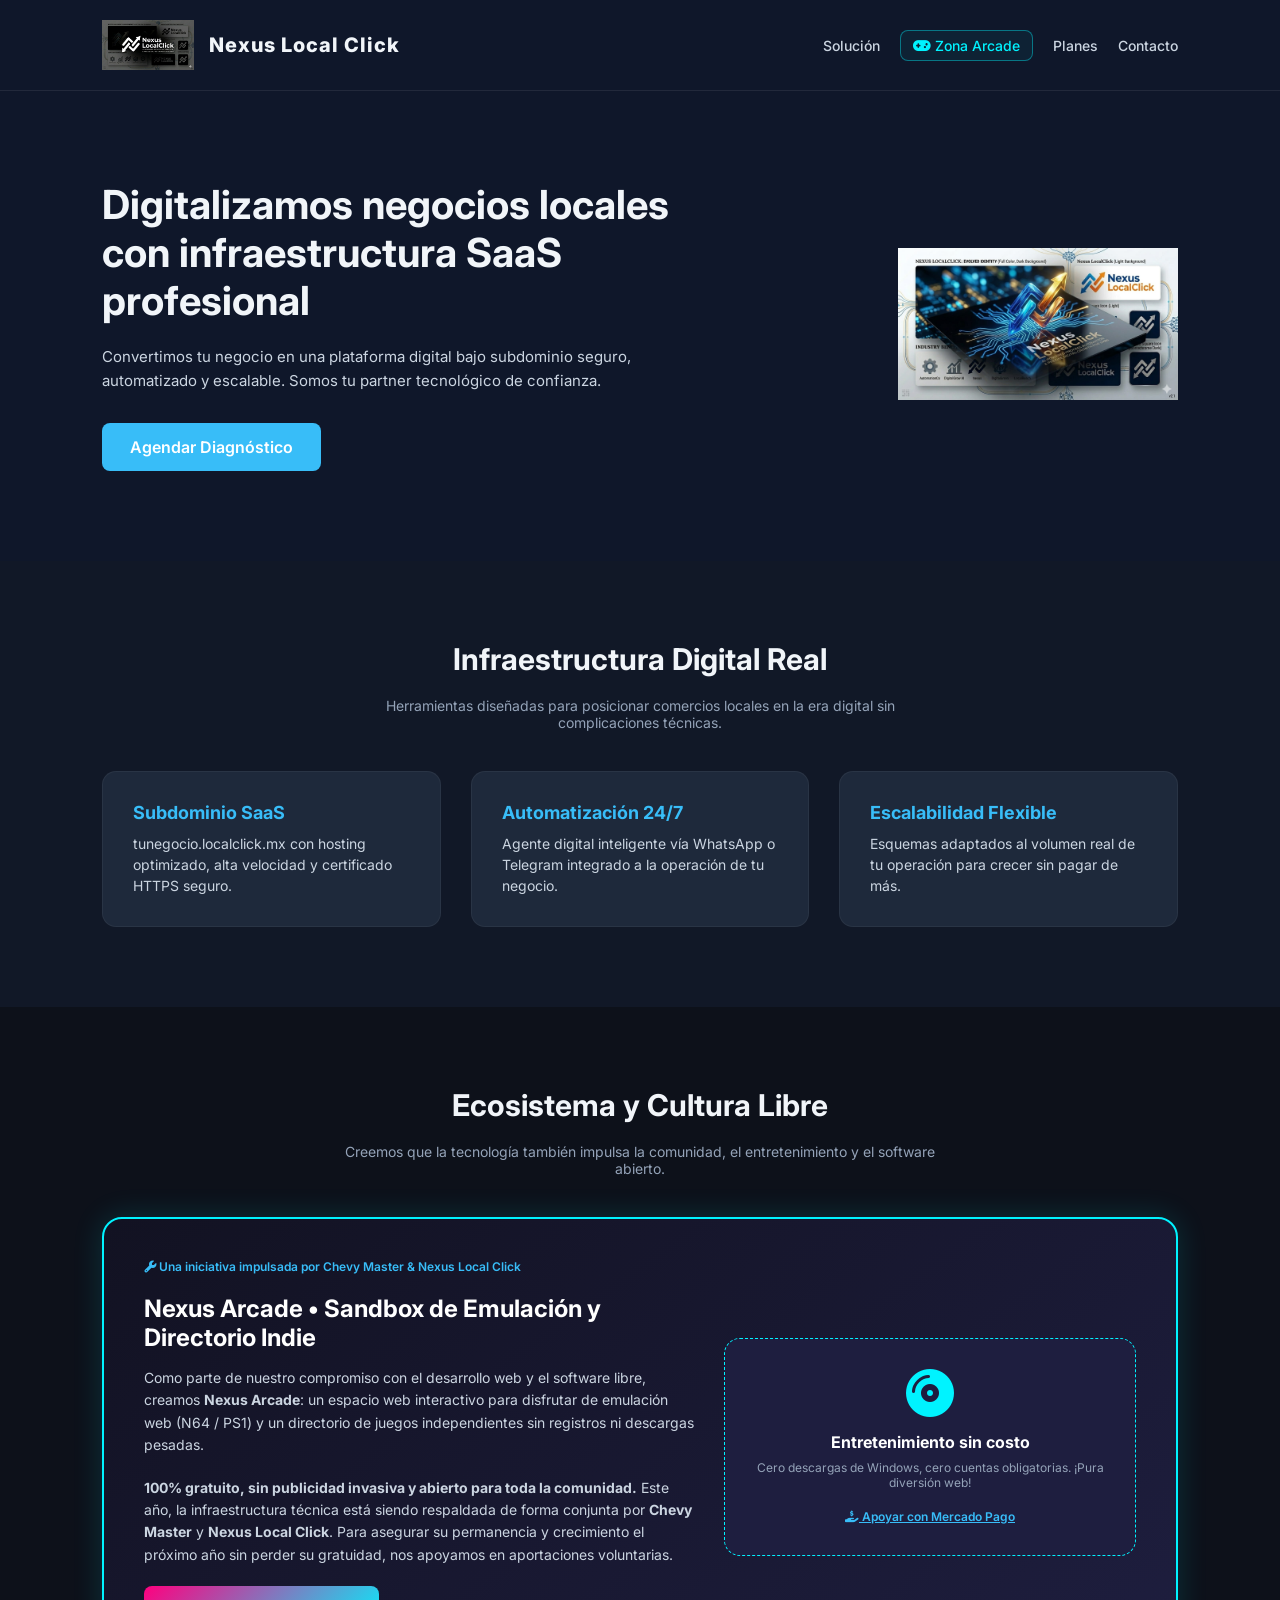
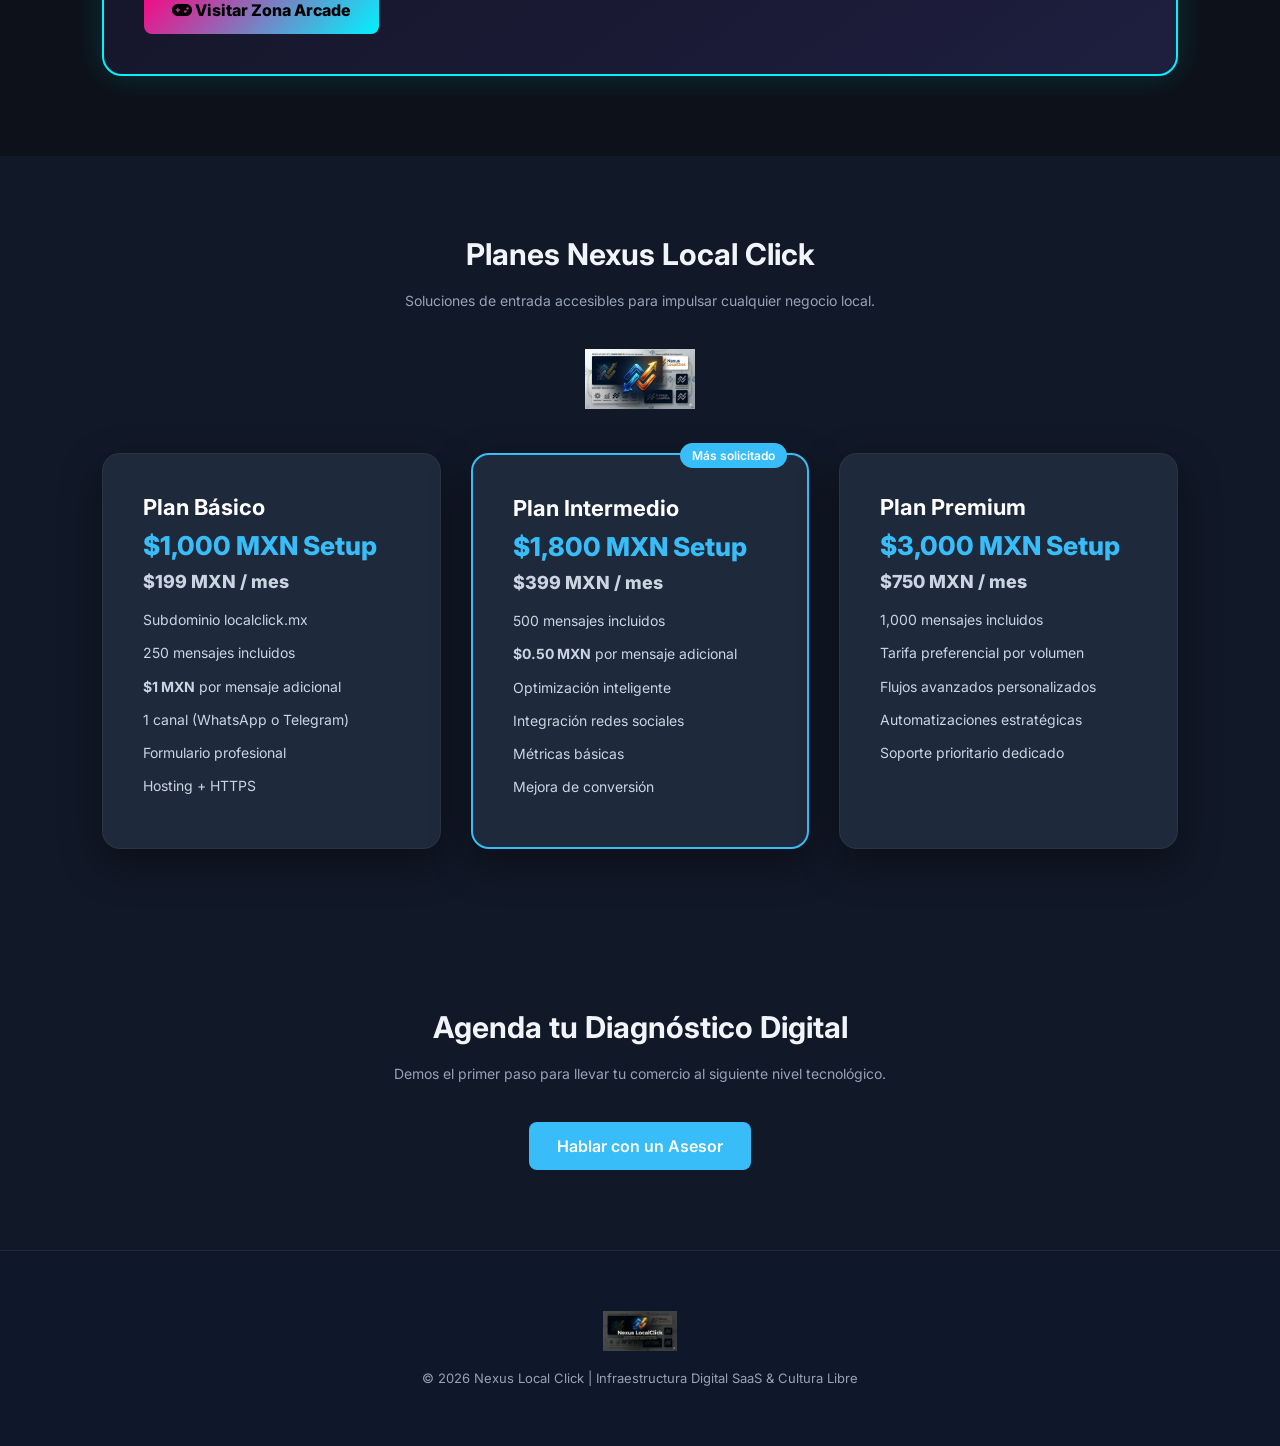
<file: index.html>
<!DOCTYPE html>
<html lang="es">
<head>
<meta charset="UTF-8">
<meta name="viewport" content="width=device-width, initial-scale=1.0">
<title>Nexus Local Click | Infraestructura Digital SaaS & Ecosistema Arcade</title>

<link rel="icon" type="assets/img/favicon.png" href="assets/img/favicon.png">
<link href="https://fonts.googleapis.com/css2?family=Inter:wght@400;600;800&display=swap" rel="stylesheet">
<link rel="stylesheet" href="https://cdnjs.cloudflare.com/ajax/libs/font-awesome/6.4.0/css/all.min.css">

<style>
*{
margin:0;
padding:0;
box-sizing:border-box;
font-family:'Inter',sans-serif;
}

body{
background:#0f172a;
color:#f1f5f9;
}

/* HEADER */
header{
display:flex;
justify-content:space-between;
align-items:center;
padding:20px 8%;
border-bottom:1px solid rgba(255,255,255,0.08);
}

.brand{
display:flex;
align-items:center;
gap:15px;
}

.brand img{
height:50px;
}

.brand h1{
font-size:20px;
font-weight:800;
letter-spacing:1px;
}

nav{
display:flex;
align-items:center;
}

nav a{
margin-left:20px;
text-decoration:none;
color:#cbd5e1;
font-weight:500;
font-size:14px;
}

nav a:hover{
color:#38bdf8;
}

.nav-arcade{
color:#00f3ff !important;
border:1px solid rgba(0, 243, 255, 0.4);
padding:6px 12px;
border-radius:8px;
background:rgba(0, 243, 255, 0.05);
}
.nav-arcade:hover{
background:rgba(0, 243, 255, 0.15);
}

/* HERO */
.hero{
padding:90px 8%;
display:flex;
align-items:center;
justify-content:space-between;
gap:50px;
}

.hero-text{
max-width:600px;
}

.hero-text h2{
font-size:40px;
margin-bottom:20px;
line-height:1.2;
}

.hero-text p{
color:#cbd5e1;
line-height:1.6;
margin-bottom:30px;
font-size:15px;
}

.hero-logo img{
width:280px;
}

/* BUTTON */
.btn{
display:inline-block;
padding:14px 28px;
background:#38bdf8;
color:white;
border-radius:8px;
text-decoration:none;
font-weight:600;
transition:0.3s;
}

.btn:hover{
background:#0ea5e9;
}

.btn-arcade{
background:linear-gradient(135deg, #ff007f, #00f3ff);
color:black;
font-weight:800;
}
.btn-arcade:hover{
opacity:0.9;
color:white;
}

/* SECTIONS */
.section{
padding:80px 8%;
background:#111827;
}

.section h3{
font-size:30px;
margin-bottom:20px;
text-align:center;
}

.section-subtitle{
text-align:center;
color:#94a3b8;
font-size:14px;
margin-bottom:40px;
max-width:600px;
margin-left:auto;
margin-right:auto;
}

.cards{
display:grid;
grid-template-columns:repeat(auto-fit,minmax(280px,1fr));
gap:30px;
}

/* CARDS GENERALES */
.card{
background:#1e293b;
padding:30px;
border-radius:14px;
color:white;
border:1px solid rgba(255,255,255,0.05);
}

.card h4{
font-size:18px;
margin-bottom:10px;
color:#38bdf8;
}

.card p{
font-size:14px;
color:#cbd5e1;
line-height:1.5;
}

/* ARCADE FEATURE SECTION */
.arcade-feature-box{
background:linear-gradient(145deg, #121222, #1e1e3f);
border:2px solid #00f3ff;
border-radius:20px;
padding:40px;
display:flex;
flex-wrap:wrap;
align-items:center;
justify-content:space-between;
gap:30px;
box-shadow:0 0 30px rgba(0, 243, 255, 0.15);
}

.arcade-feature-text{
max-width:550px;
}

.arcade-feature-text h4{
font-size:24px;
color:white;
margin-bottom:15px;
}

.arcade-feature-text p{
color:#cbd5e1;
font-size:14px;
line-height:1.6;
margin-bottom:20px;
}

.arcade-sponsors{
font-size:12px;
color:#38bdf8;
margin-bottom:20px;
font-weight:600;
}

/* PRICING */
.price-card{
background:#1e293b;
padding:40px;
border-radius:18px;
color:white;
box-shadow:0 15px 40px rgba(0,0,0,0.4);
transition:0.3s;
position:relative;
border:1px solid rgba(255,255,255,0.05);
}

.price-card:hover{
transform:translateY(-10px);
}

.price-card h4{
font-size:22px;
margin-bottom:10px;
}

.price{
font-size:26px;
font-weight:800;
margin:10px 0;
color:#38bdf8;
}

.price-card ul{
margin-top:15px;
line-height:1.8;
color:#cbd5e1;
font-size:14px;
list-style:none;
}

.price-card ul li{
margin-bottom:8px;
}

/* PLAN DESTACADO */
.recommended{
border:2px solid #38bdf8;
}

.badge{
position:absolute;
top:-12px;
right:20px;
background:#38bdf8;
color:white;
padding:5px 12px;
font-size:12px;
border-radius:20px;
font-weight:600;
}

/* FOOTER */
.footer{
padding:60px 8%;
background:#0f172a;
text-align:center;
border-top:1px solid rgba(255,255,255,0.08);
}

.footer img{
height:40px;
margin-bottom:15px;
}

.footer p{
font-size:13px;
color:#94a3b8;
}

</style>
</head>

<body>

<header>
<div class="brand">
<img src="assets/img/logo-white.png" alt="Nexus Local Click">
<h1>Nexus Local Click</h1>
</div>

<nav>
<a href="#solucion">Solución</a>
<a href="#ecosistema" class="nav-arcade"><i class="fa-solid fa-gamepad"></i> Zona Arcade</a>
<a href="#planes">Planes</a>
<a href="#contacto">Contacto</a>
</nav>
</header>

<section class="hero">
<div class="hero-text">
<h2>Digitalizamos negocios locales con infraestructura SaaS profesional</h2>
<p>
Convertimos tu negocio en una plataforma digital bajo subdominio seguro,
automatizado y escalable. Somos tu partner tecnológico de confianza.
</p>
<a href="#contacto" class="btn">Agendar Diagnóstico</a>
</div>

<div class="hero-logo">
<img src="assets/img/favicon.png" alt="Tecnología Nexus">
</div>
</section>

<section class="section" id="solucion">
<h3>Infraestructura Digital Real</h3>
<p class="section-subtitle">Herramientas diseñadas para posicionar comercios locales en la era digital sin complicaciones técnicas.</p>

<div class="cards">
<div class="card">
<h4>Subdominio SaaS</h4>
<p>tunegocio.localclick.mx con hosting optimizado, alta velocidad y certificado HTTPS seguro.</p>
</div>

<div class="card">
<h4>Automatización 24/7</h4>
<p>Agente digital inteligente vía WhatsApp o Telegram integrado a la operación de tu negocio.</p>
</div>

<div class="card">
<h4>Escalabilidad Flexible</h4>
<p>Esquemas adaptados al volumen real de tu operación para crecer sin pagar de más.</p>
</div>
</div>
</section>

<!-- NUEVO APARTADO: ECOSISTEMA Y CULTURA LIBRE (ZONA ARCADE) -->
<section class="section" id="ecosistema" style="background:#0d111a;">
<h3>Ecosistema y Cultura Libre</h3>
<p class="section-subtitle">Creemos que la tecnología también impulsa la comunidad, el entretenimiento y el software abierto.</p>

<div class="arcade-feature-box">
<div class="arcade-feature-text">
<div class="arcade-sponsors">
    <i class="fa-solid fa-wrench"></i> Una iniciativa impulsada por Chevy Master & Nexus Local Click
</div>
<h4>Nexus Arcade • Sandbox de Emulación y Directorio Indie</h4>
<p>
Como parte de nuestro compromiso con el desarrollo web y el software libre, creamos <strong>Nexus Arcade</strong>: un espacio web interactivo para disfrutar de emulación web (N64 / PS1) y un directorio de juegos independientes sin registros ni descargas pesadas.
</p>
<p>
<strong>100% gratuito, sin publicidad invasiva y abierto para toda la comunidad.</strong> Este año, la infraestructura técnica está siendo respaldada de forma conjunta por <strong>Chevy Master</strong> y <strong>Nexus Local Click</strong>. Para asegurar su permanencia y crecimiento el próximo año sin perder su gratuidad, nos apoyamos en aportaciones voluntarias.
</p>
<a href="https://www.zonaarcade.localclick.com.mx" target="_blank" class="btn btn-arcade">
    <i class="fa-solid fa-gamepad mr-2"></i> Visitar Zona Arcade
</a>
</div>

<div style="text-align:center; flex:1; min-width:220px;">
<div style="background:#1e1e3f; border:1px dashed #00f3ff; border-radius:16px; padding:30px; text-align:center;">
<i class="fa-solid fa-compact-disc fa-spin" style="font-size:48px; color:#00f3ff; margin-bottom:15px;"></i>
<h5 style="color:white; font-size:16px; margin-bottom:8px;">Entretenimiento sin costo</h5>
<p style="font-size:12px; color:#94a3b8; margin-bottom:15px;">Cero descargas de Windows, cero cuentas obligatorias. ¡Pura diversión web!</p>
<a href="https://link.mercadopago.com.mx/arcadenexuslocalclik" target="_blank" style="color:#38bdf8; font-size:12px; text-decoration:underline; font-weight:600;">
    <i class="fa-solid fa-hand-holding-dollar"></i> Apoyar con Mercado Pago
</a>
</div>
</div>
</div>
</section>

<section class="section" id="planes">
<h3>Planes Nexus Local Click</h3>
<p class="section-subtitle">Soluciones de entrada accesibles para impulsar cualquier negocio local.</p>

<div style="text-align:center;margin-bottom:40px;">
<img src="assets/img/logo-alt.png" alt="Identidad Nexus" style="height:60px;">
</div>

<div class="cards">

<!-- PLANES CON PRECIOS AJUSTABLES (Aquí los puedes modificar directo) -->
<div class="price-card">
<h4>Plan Básico</h4>
<div class="price">$1,000 MXN Setup</div>
<div class="price" style="font-size:18px; color:#cbd5e1;">$199 MXN / mes</div>
<ul>
<li>Subdominio localclick.mx</li>
<li>250 mensajes incluidos</li>
<li><strong>$1 MXN</strong> por mensaje adicional</li>
<li>1 canal (WhatsApp o Telegram)</li>
<li>Formulario profesional</li>
<li>Hosting + HTTPS</li>
</ul>
</div>

<div class="price-card recommended">
<div class="badge">Más solicitado</div>
<h4>Plan Intermedio</h4>
<div class="price">$1,800 MXN Setup</div>
<div class="price" style="font-size:18px; color:#cbd5e1;">$399 MXN / mes</div>
<ul>
<li>500 mensajes incluidos</li>
<li><strong>$0.50 MXN</strong> por mensaje adicional</li>
<li>Optimización inteligente</li>
<li>Integración redes sociales</li>
<li>Métricas básicas</li>
<li>Mejora de conversión</li>
</ul>
</div>

<div class="price-card">
<h4>Plan Premium</h4>
<div class="price">$3,000 MXN Setup</div>
<div class="price" style="font-size:18px; color:#cbd5e1;">$750 MXN / mes</div>
<ul>
<li>1,000 mensajes incluidos</li>
<li>Tarifa preferencial por volumen</li>
<li>Flujos avanzados personalizados</li>
<li>Automatizaciones estratégicas</li>
<li>Soporte prioritario dedicado</li>
</ul>
</div>

</div>
</section>

<section class="section" id="contacto">
<h3>Agenda tu Diagnóstico Digital</h3>
<p class="section-subtitle">Demos el primer paso para llevar tu comercio al siguiente nivel tecnológico.</p>
<div style="text-align:center;">
<a href="#" class="btn">Hablar con un Asesor</a>
</div>
</section>

<footer class="footer">
<img src="assets/img/logo-dark.png" alt="Nexus Footer">
<p>© 2026 Nexus Local Click | Infraestructura Digital SaaS & Cultura Libre</p>
</footer>

<script>
console.log("Nexus Local Click & Zona Arcade ecosystem loaded successfully");
</script>

</body>
</html>
</file>
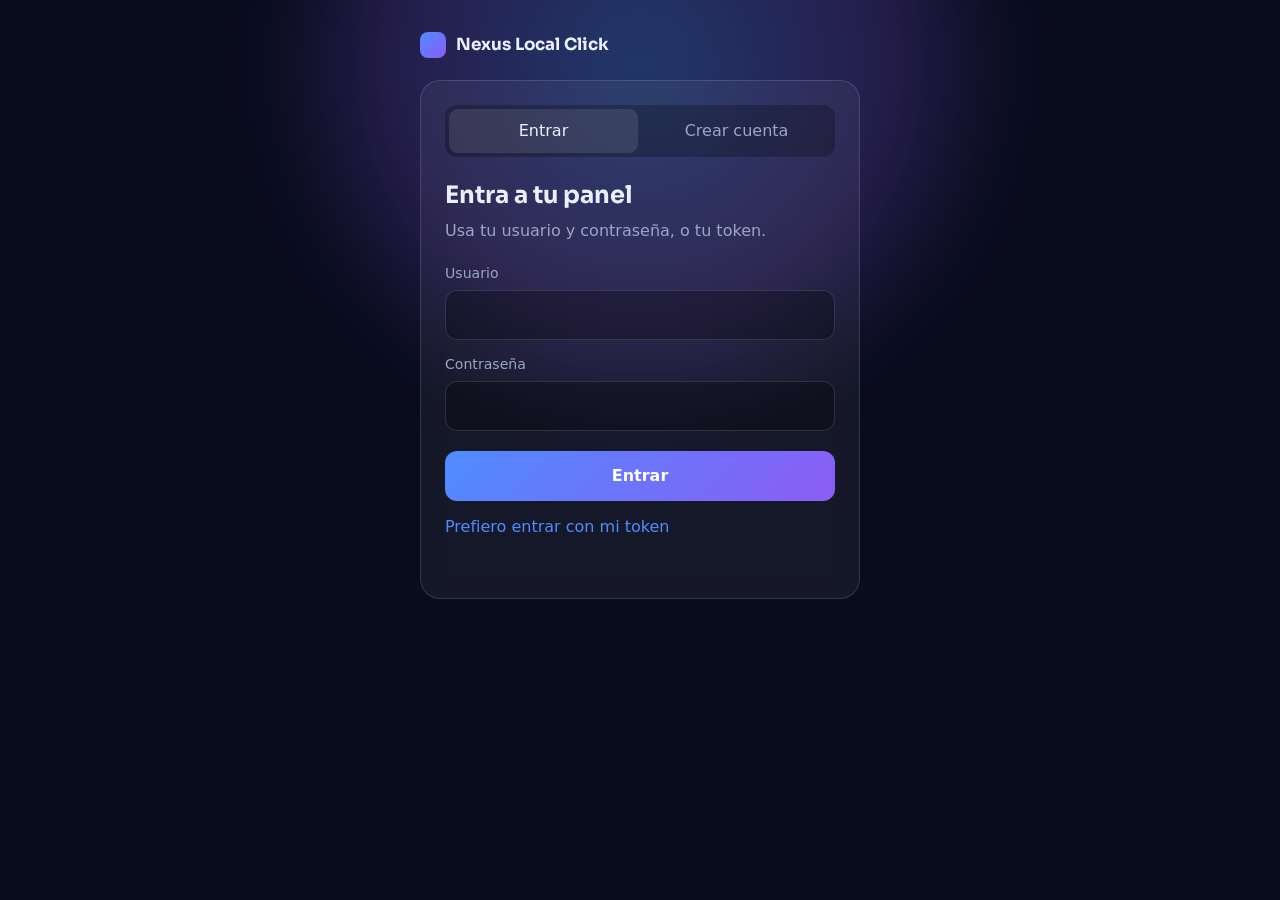
<file: portal.html>
<!DOCTYPE html>
<html lang="es">
<head>
<meta charset="utf-8">
<meta name="viewport" content="width=device-width, initial-scale=1">
<title>Nexus Local Click · Portal</title>
<link rel="preconnect" href="https://fonts.googleapis.com">
<link rel="preconnect" href="https://fonts.gstatic.com" crossorigin>
<link href="https://fonts.googleapis.com/css2?family=Sora:wght@500;700&display=swap" rel="stylesheet">
<style>
:root{--bg:#090c1d;--panel:rgba(255,255,255,.05);--line:rgba(255,255,255,.13);--txt:#eaf0ff;--muted:#9aa6c8;--blue:#4f8cff;--violet:#8b5cf6;--err:#ff7a90;--ok:#5be3a4}
*{box-sizing:border-box}
html{color-scheme:dark}
body{margin:0;min-height:100vh;background:var(--bg);color:var(--txt);font:16px/1.5 system-ui,-apple-system,"Segoe UI",Roboto,sans-serif;display:flex;justify-content:center;padding:24px 16px;position:relative;overflow-x:hidden}
body::before{content:"";position:fixed;width:60vmax;height:60vmax;left:50%;top:-25vmax;transform:translateX(-50%);background:radial-gradient(circle,rgba(79,140,255,.35),rgba(139,92,246,.22) 45%,transparent 70%);filter:blur(30px);animation:drift 14s ease-in-out infinite alternate;pointer-events:none;z-index:0}
@keyframes drift{to{transform:translateX(-42%) scale(1.12)}}
@media (prefers-reduced-motion:reduce){body::before{animation:none}*{transition:none!important}}
main{position:relative;z-index:1;width:100%;max-width:440px}
main.wide{max-width:760px}
h1,h2,h3{font-family:Sora,system-ui,sans-serif;margin:0}
.brand{font-family:Sora,system-ui,sans-serif;font-weight:700;font-size:1.05rem;margin:8px 0 22px;display:flex;align-items:center;gap:10px}
.brand i{width:26px;height:26px;border-radius:8px;background:linear-gradient(135deg,var(--blue),var(--violet))}
.card{background:var(--panel);border:1px solid var(--line);border-radius:20px;padding:24px;backdrop-filter:blur(14px);-webkit-backdrop-filter:blur(14px)}
h1{font-size:1.5rem;margin-bottom:6px}
.sub{color:var(--muted);margin:0 0 20px}
.tabs{display:flex;gap:4px;background:rgba(0,0,0,.25);padding:4px;border-radius:12px;margin-bottom:20px}
.tabs button{flex:1;border:0;background:none;color:var(--muted);padding:10px;border-radius:9px;font:inherit;cursor:pointer}
.tabs button[aria-selected=true]{background:rgba(255,255,255,.1);color:var(--txt)}
label{display:block;font-size:.88rem;color:var(--muted);margin:14px 0 6px}
input{width:100%;padding:12px 14px;border-radius:12px;border:1px solid var(--line);background:rgba(0,0,0,.28);color:var(--txt);font:inherit}
input:focus,button:focus-visible,a:focus-visible{outline:2px solid var(--blue);outline-offset:2px}
.btn{width:100%;margin-top:20px;padding:13px;border:0;border-radius:12px;font:inherit;font-weight:600;color:#fff;cursor:pointer;background:linear-gradient(135deg,var(--blue),var(--violet))}
.btn:disabled{opacity:.6;cursor:wait}
.btn.ghost{background:none;border:1px solid var(--line);margin-top:12px;width:auto;padding:9px 16px;color:var(--txt)}
.msg{min-height:1.4em;margin:14px 0 0;font-size:.92rem}
.msg.err{color:var(--err)}.msg.ok{color:var(--ok)}
.link{background:none;border:0;color:var(--blue);cursor:pointer;font:inherit;padding:0;margin-top:14px}
[hidden]{display:none!important}
.cred{display:flex;align-items:center;gap:10px;justify-content:space-between;background:rgba(0,0,0,.28);border:1px solid var(--line);border-radius:12px;padding:10px 12px;margin-top:10px}
.cred small{display:block;color:var(--muted)}
.cred code{word-break:break-all;font-size:.95rem}
.cred button{flex:none;border:1px solid var(--line);background:none;color:var(--txt);border-radius:8px;padding:6px 12px;cursor:pointer;font:inherit}
.top{display:flex;justify-content:space-between;align-items:center;gap:12px;margin-bottom:18px}
.stats{display:grid;grid-template-columns:repeat(auto-fit,minmax(170px,1fr));gap:12px;margin-bottom:18px}
.stat{background:var(--panel);border:1px solid var(--line);border-radius:16px;padding:16px}
.stat small{color:var(--muted);display:block}
.stat b{font-family:Sora,system-ui,sans-serif;font-size:1.3rem;display:block;margin-top:2px}
.tools{display:grid;grid-template-columns:repeat(auto-fit,minmax(220px,1fr));gap:12px}
.tool{background:var(--panel);border:1px solid var(--line);border-radius:16px;padding:18px}
.tool h3{font-size:1rem;margin-bottom:6px}
.tool p{margin:0 0 12px;color:var(--muted);font-size:.92rem}
.tag{display:inline-block;font-size:.8rem;padding:3px 10px;border-radius:99px;border:1px solid var(--line);color:var(--muted)}
</style>
</head>
<body>
<main id="app">
  <div class="brand"><i></i>Nexus Local Click</div>

  <!-- Entrar / Crear cuenta -->
  <section class="card" id="auth">
    <div class="tabs" role="tablist">
      <button role="tab" id="tab-login" aria-selected="true">Entrar</button>
      <button role="tab" id="tab-reg" aria-selected="false">Crear cuenta</button>
    </div>

    <form id="f-login" novalidate>
      <h1>Entra a tu panel</h1>
      <p class="sub">Usa tu usuario y contraseña, o tu token.</p>
      <div id="by-pass">
        <label for="l-user">Usuario</label>
        <input id="l-user" autocomplete="username" autocapitalize="none">
        <label for="l-pass">Contraseña</label>
        <input id="l-pass" type="password" autocomplete="current-password">
      </div>
      <div id="by-token" hidden>
        <label for="l-token">Token</label>
        <input id="l-token" autocapitalize="none" autocomplete="off">
      </div>
      <button class="btn" type="submit">Entrar</button>
      <button class="link" type="button" id="swap">Prefiero entrar con mi token</button>
      <p class="msg" id="m-login" role="status"></p>
    </form>

    <form id="f-reg" novalidate hidden>
      <h1>Crea tu cuenta</h1>
      <p class="sub">Prueba gratis por 7 días. Te damos usuario, contraseña y token al terminar.</p>
      <label for="r-emp">Nombre de tu empresa</label>
      <input id="r-emp" maxlength="100" autocomplete="organization">
      <label for="r-giro">¿A qué se dedica?</label>
      <input id="r-giro" maxlength="50" placeholder="Ej. Vender galletas">
      <label for="r-tel">Teléfono</label>
      <input id="r-tel" type="tel" maxlength="20" autocomplete="tel">
      <label for="r-mail">Correo</label>
      <input id="r-mail" type="email" maxlength="100" autocomplete="email">
      <button class="btn" type="submit">Crear cuenta</button>
      <p class="msg" id="m-reg" role="status"></p>
    </form>
  </section>

  <!-- Credenciales (se muestran una sola vez) -->
  <section class="card" id="creds" hidden>
    <h1>Cuenta creada</h1>
    <p class="sub">Guarda estos datos ahora. La contraseña no se vuelve a mostrar.</p>
    <div class="cred"><div><small>Usuario</small><code id="c-user"></code></div><button type="button" data-copy="c-user">Copiar</button></div>
    <div class="cred"><div><small>Contraseña</small><code id="c-pass"></code></div><button type="button" data-copy="c-pass">Copiar</button></div>
    <div class="cred"><div><small>Token</small><code id="c-token"></code></div><button type="button" data-copy="c-token">Copiar</button></div>
    <p class="msg" id="m-creds" role="status"></p>
    <button class="btn" type="button" id="go-panel">Ya los guardé, entrar al panel</button>
  </section>

  <!-- Panel del usuario -->
  <section id="panel" hidden>
    <div class="top">
      <div><h1 id="p-emp"></h1><span class="sub" id="p-rol"></span></div>
      <button class="btn ghost" type="button" id="logout">Salir</button>
    </div>
    <div class="stats">
      <div class="stat"><small>Plan</small><b id="p-plan"></b></div>
      <div class="stat"><small>Consultas disponibles hoy</small><b id="p-rest"></b></div>
      <div class="stat"><small>Tu suscripción</small><b id="p-vence"></b></div>
    </div>
    <div class="tools">
      <div class="tool"><h3>Páginas web automáticas</h3><p>Genera la página de tu negocio a partir de unos datos.</p><span class="tag">Próximamente</span></div>
      <div class="tool"><h3>Convertidor de archivos</h3><p>Cambia el formato de tus imágenes y documentos.</p><span class="tag">Próximamente</span></div>
      <div class="tool"><h3>Asistente de IA</h3><p>Haz consultas y recibe respuestas para tu negocio.</p><span class="tag">Próximamente</span></div>
      <div class="tool"><h3>Asistente de redes sociales</h3><p>Crea publicaciones para tus redes y tu página.</p><span class="tag">Próximamente</span></div>
    </div>
  </section>
</main>

<script>
// Cambia esta URL si tu n8n cambia de dirección.
const API = 'https://core.localclick.com.mx/webhook';
const $ = s => document.querySelector(s);
let modo = 'clave', sesionToken = null;

function vista(id){
  ['auth','creds','panel'].forEach(v => { $('#'+v).hidden = v !== id; });
  $('#app').classList.toggle('wide', id === 'panel');
}
function aviso(id, texto, tipo){ const m = $(id); m.textContent = texto || ''; m.className = 'msg ' + (tipo || ''); }

async function llamar(ruta, cuerpo){
  try{
    const r = await fetch(API + '/' + ruta, {method:'POST', headers:{'Content-Type':'application/json'}, body:JSON.stringify(cuerpo)});
    let d = {}; try{ d = await r.json(); }catch(e){}
    return { ok: !!d.success, d };
  }catch(e){
    return { ok:false, d:{ message:'No se pudo conectar con el servidor. Revisa tu internet e intenta de nuevo.' } };
  }
}

function fechaLegible(txt){
  if(!txt) return 'Sin vencimiento';
  const [y,m,d] = txt.slice(0,10).split('-').map(Number);
  const f = new Date(y, m-1, d);
  const dias = Math.ceil((f - new Date().setHours(0,0,0,0)) / 86400000);
  return f.toLocaleDateString('es-MX',{day:'numeric',month:'short',year:'numeric'}) + (dias >= 0 ? ' · ' + dias + (dias === 1 ? ' día' : ' días') : '');
}

function mostrarPanel(d){
  sesionToken = d.token;
  try{ sessionStorage.setItem('nlc_token', d.token); }catch(e){}
  $('#p-emp').textContent = d.nombre_empresa || '';
  $('#p-rol').textContent = d.rol || '';
  $('#p-plan').textContent = d.plan || '—';
  $('#p-rest').textContent = d.consultas_restantes;
  $('#p-vence').textContent = fechaLegible(d.vence);
  vista('panel');
}

// Pestañas
function pestana(reg){
  $('#tab-login').setAttribute('aria-selected', !reg);
  $('#tab-reg').setAttribute('aria-selected', reg);
  $('#f-login').hidden = reg; $('#f-reg').hidden = !reg;
}
$('#tab-login').onclick = () => pestana(false);
$('#tab-reg').onclick = () => pestana(true);
$('#swap').onclick = () => {
  modo = modo === 'clave' ? 'token' : 'clave';
  $('#by-pass').hidden = modo === 'token'; $('#by-token').hidden = modo === 'clave';
  $('#swap').textContent = modo === 'clave' ? 'Prefiero entrar con mi token' : 'Prefiero usar usuario y contraseña';
  aviso('#m-login','');
};

// Entrar
$('#f-login').onsubmit = async e => {
  e.preventDefault();
  const cuerpo = modo === 'clave' ? { usuario:$('#l-user').value.trim(), password:$('#l-pass').value } : { token:$('#l-token').value.trim() };
  if(modo === 'clave' ? (!cuerpo.usuario || !cuerpo.password) : !cuerpo.token){ aviso('#m-login','Completa los datos para entrar.','err'); return; }
  const b = e.submitter; b.disabled = true; aviso('#m-login','Entrando…');
  const {ok, d} = await llamar('portal-login', cuerpo);
  b.disabled = false;
  if(ok){ aviso('#m-login',''); $('#l-pass').value = ''; mostrarPanel(d); }
  else aviso('#m-login', d.message || 'No se pudo entrar. Intenta de nuevo.', 'err');
};

// Crear cuenta
$('#f-reg').onsubmit = async e => {
  e.preventDefault();
  const cuerpo = { empresa:$('#r-emp').value.trim(), giro:$('#r-giro').value.trim(), telefono:$('#r-tel').value.trim(), email:$('#r-mail').value.trim() };
  if(!cuerpo.empresa || !cuerpo.giro || !cuerpo.telefono || !cuerpo.email){ aviso('#m-reg','Completa todos los campos.','err'); return; }
  const b = e.submitter; b.disabled = true; aviso('#m-reg','Creando tu cuenta…');
  const {ok, d} = await llamar('portal-registro', cuerpo);
  b.disabled = false;
  if(ok){
    $('#c-user').textContent = d.usuario; $('#c-pass').textContent = d.password; $('#c-token').textContent = d.token;
    aviso('#m-reg',''); vista('creds');
  } else aviso('#m-reg', d.message || 'No se pudo crear la cuenta. Intenta de nuevo.', 'err');
};

// Copiar credenciales
document.querySelectorAll('[data-copy]').forEach(b => b.onclick = async () => {
  try{ await navigator.clipboard.writeText($('#'+b.dataset.copy).textContent); aviso('#m-creds','Copiado.','ok'); }
  catch(e){ aviso('#m-creds','No se pudo copiar. Selecciona el texto y cópialo a mano.','err'); }
});
$('#go-panel').onclick = async () => {
  const {ok, d} = await llamar('portal-login', { token:$('#c-token').textContent });
  if(ok){ ['#c-pass','#c-token','#c-user'].forEach(s => $(s).textContent = ''); mostrarPanel(d); }
  else aviso('#m-creds', d.message || 'No se pudo abrir el panel. Entra con tu token.', 'err');
};

// Salir
$('#logout').onclick = () => {
  sesionToken = null; try{ sessionStorage.removeItem('nlc_token'); }catch(e){}
  vista('auth');
};

// Recuperar sesión abierta en esta pestaña
(async () => {
  let t = null; try{ t = sessionStorage.getItem('nlc_token'); }catch(e){}
  if(!t) return;
  const {ok, d} = await llamar('portal-login', { token:t });
  if(ok) mostrarPanel(d); else { try{ sessionStorage.removeItem('nlc_token'); }catch(e){} }
})();
</script>
</body>
</html>
</file>
